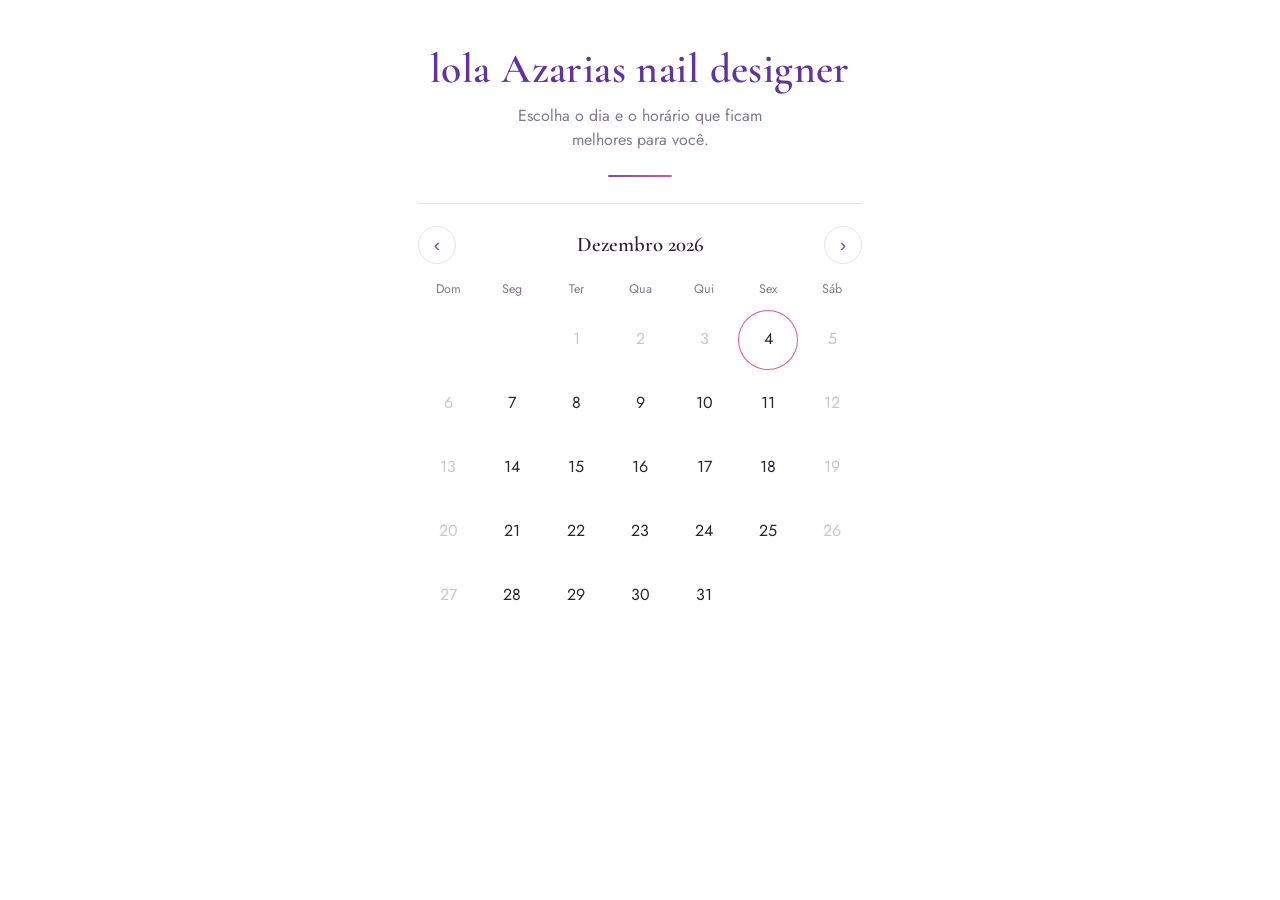
<file: index.html>
<!doctype html>
<html lang="pt-BR">
<head>
<meta charset="utf-8">
<meta name="viewport" content="width=device-width, initial-scale=1, viewport-fit=cover">
<title>Agendamento</title>
<link rel="preconnect" href="https://fonts.googleapis.com">
<link rel="preconnect" href="https://fonts.gstatic.com" crossorigin>
<link href="https://fonts.googleapis.com/css2?family=Cormorant+Garamond:wght@600&family=Jost:wght@400;500&display=swap" rel="stylesheet">
<link rel="stylesheet" href="style.css">
</head>
<body>
<main id="app"></main>
<script src="shared.js"></script>
<script>
document.title = CONFIG.NAME + " | Agendamento";
const S = Store.load();
const cal = { y: new Date().getFullYear(), m: new Date().getMonth() };
let sel = null, slot = null;
const app = document.getElementById("app");

// Dia clicável: de hoje em diante, com atendimento e não bloqueado pela admin.
// Hoje continua clicável: só os horários que já passaram ficam desativados.
function dayInfo(k) {
  const ok = k >= iso(new Date()) && allSlots(S, k).length > 0 && !S.blockedDays.includes(k);
  return { disabled: !ok };
}

function render() {
  let h = `<section class="hero"><h1>${CONFIG.NAME}</h1><p>Escolha o dia e o horário que ficam melhores para você.</p></section>`;
  h += `<section class="box">${calendarHTML(cal, sel, dayInfo)}</section>`;
  if (sel) {
    const slots = allSlots(S, sel);
    const anyFree = slots.some(s => slotState(S, sel, s) === "free");
    h += `<section class="box"><h2>${fdate(sel)}</h2>`;
    if (!anyFree) h += `<p class="mut" style="margin-bottom:12px">Não há horários disponíveis neste dia. Escolha outra data.</p>`;
    h += `<div class="chips">` + slots.map(s =>
      `<button class="chip ${s === slot ? "on" : ""}" ${slotState(S, sel, s) !== "free" ? "disabled" : ""} data-a="slot" data-v="${s}">${s}</button>`
    ).join("") + `</div>`;
    if (slot) {
      h += `<div class="form"><input id="nome" placeholder="Seu nome" autocomplete="name"><input id="tel" placeholder="Seu WhatsApp (opcional)" inputmode="tel" autocomplete="tel"><p id="err" class="err"></p><button class="btn" data-a="send">Solicitar ${slot} pelo WhatsApp</button><p class="mut">O horário fica reservado após a confirmação do pagamento.</p></div>`;
    }
    h += `</section>`;
  }
  app.innerHTML = h;
}

function send() {
  const nome = document.getElementById("nome").value.trim();
  const tel = document.getElementById("tel").value.trim();
  if (!nome) { document.getElementById("err").textContent = "Informe seu nome."; return; }
  const [y, m, d] = sel.split("-");
  const msg = `Olá! Sou ${nome}${tel ? " (" + tel + ")" : ""} e gostaria de agendar para ${d}/${m}/${y} às ${slot}.`;
  window.open(`https://wa.me/${CONFIG.WHATS}?text=${encodeURIComponent(msg)}`, "_blank", "noopener");
}

app.addEventListener("click", e => {
  const b = e.target.closest("[data-a]"); if (!b) return;
  const a = b.dataset.a;
  if (a === "prev") shiftMonth(cal, -1);
  else if (a === "next") shiftMonth(cal, 1);
  else if (a === "day") { sel = b.dataset.k; slot = null; }
  else if (a === "slot") slot = b.dataset.v;
  else if (a === "send") { send(); return; }
  render();
});
render();
</script>
</body>
</html>
</file>
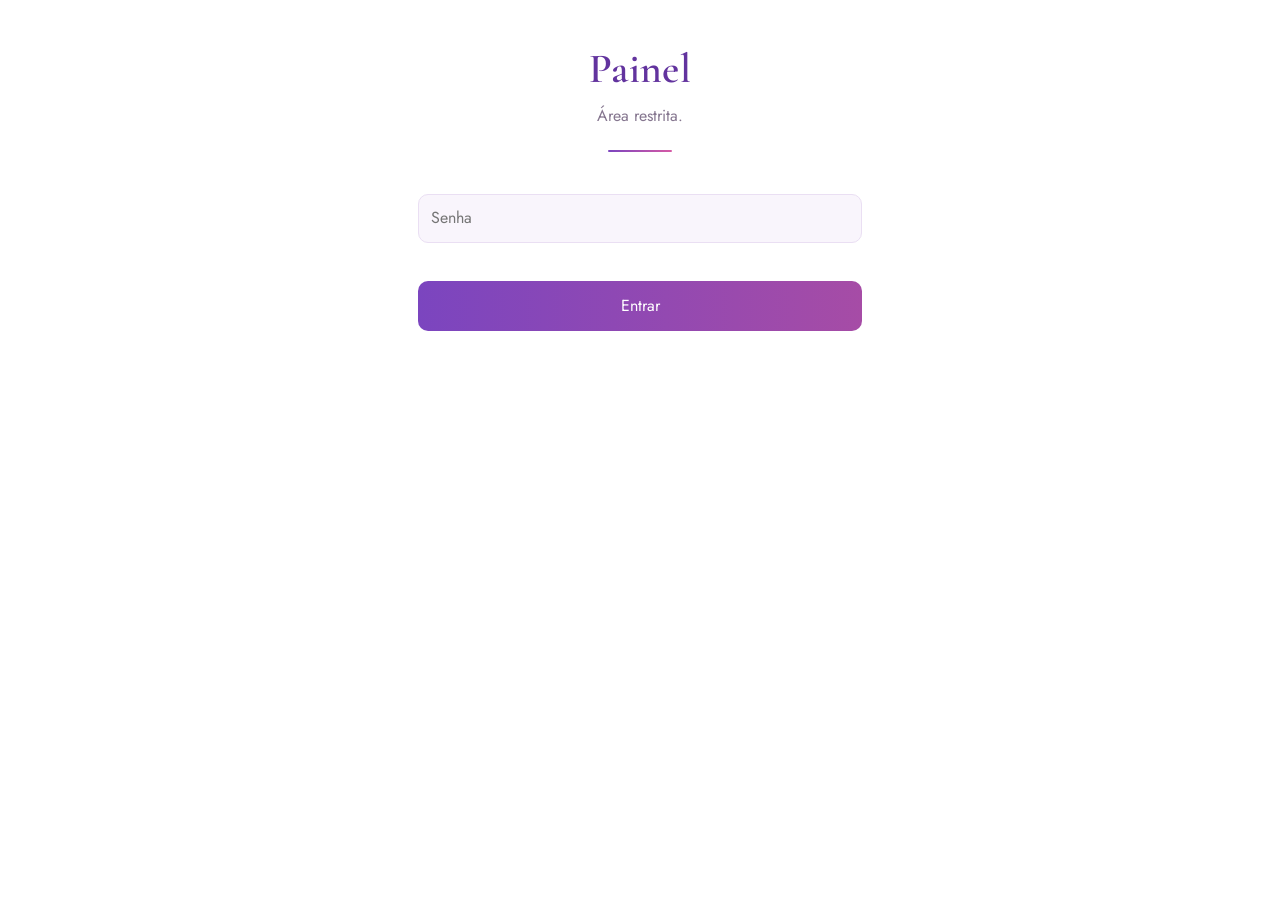
<file: admin/index.html>
<!doctype html>
<html lang="pt-BR">
<head>
<meta charset="utf-8">
<meta name="viewport" content="width=device-width, initial-scale=1, viewport-fit=cover">
<meta name="robots" content="noindex, nofollow">
<title>Painel</title>
<link rel="preconnect" href="https://fonts.googleapis.com">
<link rel="preconnect" href="https://fonts.gstatic.com" crossorigin>
<link href="https://fonts.googleapis.com/css2?family=Cormorant+Garamond:wght@600&family=Jost:wght@400;500&display=swap" rel="stylesheet">
<link rel="stylesheet" href="../style.css">
</head>
<body>
<main id="app"></main>
<script src="../shared.js"></script>
<script>
const S = Store.load();
const cal = { y: new Date().getFullYear(), m: new Date().getMonth() };
let sel = null;
let auth = false;
try { auth = sessionStorage.getItem("adm") === "1"; } catch (e) {}
const app = document.getElementById("app");

function dayInfo(k) {
  return { disabled: k < iso(new Date()), cls: S.blockedDays.includes(k) ? "blk" : "" };
}

function viewLogin() {
  return `<section class="hero"><h1>Painel</h1><p>Área restrita.</p></section><div class="form"><input id="pin" type="password" inputmode="numeric" placeholder="Senha" autocomplete="current-password"><p id="err" class="err"></p><button class="btn" data-a="login">Entrar</button></div>`;
}

function viewPanel() {
  let h = `<div class="row"><h2>${CONFIG.NAME}</h2><button class="btn ghost" data-a="logout">Sair</button></div>`;

  // 1) Horários semanais
  h += `<section class="box"><h2>Horários de atendimento</h2>`;
  for (let i = 0; i < 7; i++) {
    const w = S.weekly[i];
    h += `<div class="wk"><label><input type="checkbox" data-c="${i}.on" ${w.on ? "checked" : ""}>${DIAS[i]}</label>` +
      `<input type="time" data-c="${i}.start" value="${w.start}" ${w.on ? "" : "disabled"}>` +
      `<input type="time" data-c="${i}.end" value="${w.end}" ${w.on ? "" : "disabled"}></div>`;
  }
  h += `<p class="mut" style="margin:12px 0 6px">Duração de cada atendimento</p><select data-c="dur">` +
    [30, 45, 60, 90, 120].map(v => `<option value="${v}" ${v === S.duration ? "selected" : ""}>${v} minutos</option>`).join("") +
    `</select></section>`;

  // 2) Bloqueios
  h += `<section class="box"><h2>Bloquear dias e horários</h2><p class="mut" style="margin-bottom:12px">Escolha um dia. Quando confirmar o pagamento de uma cliente, bloqueie o horário dela aqui.</p>${calendarHTML(cal, sel, dayInfo)}</section>`;

  if (sel) {
    const dayBlk = S.blockedDays.includes(sel), slots = allSlots(S, sel);
    h += `<section class="box"><div class="row"><h2>${fdate(sel)}</h2><button class="btn ghost" data-a="blockday">${dayBlk ? "Liberar dia" : "Bloquear dia"}</button></div>`;
    if (slots.length) {
      h += `<div class="chips">` + slots.map(s => {
        const st = slotState(S, sel, s);
        return `<button class="chip ${st === "blocked" ? "blk" : ""}" data-a="blockslot" data-v="${s}">${s}</button>`;
      }).join("") + `</div><p class="mut" style="margin-top:12px">Horários riscados estão indisponíveis para as clientes. Toque para bloquear ou liberar.</p>`;
    } else {
      h += `<p class="mut">Sem atendimento neste dia da semana. Ative o dia em “Horários de atendimento”.</p>`;
    }
    h += `</section>`;
  }
  return h;
}

function render() { app.innerHTML = auth ? viewPanel() : viewLogin(); }

function toggleDay(k) {
  const i = S.blockedDays.indexOf(k);
  if (i >= 0) S.blockedDays.splice(i, 1); else S.blockedDays.push(k);
  Store.save(S);
}
function toggleSlot(k, s) {
  const a = S.blockedSlots[k] || (S.blockedSlots[k] = []), i = a.indexOf(s);
  if (i >= 0) a.splice(i, 1); else a.push(s);
  if (!a.length) delete S.blockedSlots[k];
  Store.save(S);
}

app.addEventListener("click", e => {
  const b = e.target.closest("[data-a]"); if (!b) return;
  const a = b.dataset.a;
  if (a === "login") {
    if (document.getElementById("pin").value !== CONFIG.PIN) { document.getElementById("err").textContent = "Senha incorreta."; return; }
    auth = true; try { sessionStorage.setItem("adm", "1"); } catch (x) {}
  }
  else if (a === "logout") { auth = false; sel = null; try { sessionStorage.removeItem("adm"); } catch (x) {} }
  else if (a === "prev") shiftMonth(cal, -1);
  else if (a === "next") shiftMonth(cal, 1);
  else if (a === "day") sel = b.dataset.k;
  else if (a === "blockday") toggleDay(sel);
  else if (a === "blockslot") toggleSlot(sel, b.dataset.v);
  render();
});

app.addEventListener("change", e => {
  const c = e.target.dataset.c; if (!c) return;
  if (c === "dur") S.duration = +e.target.value;
  else {
    const [w, f] = c.split(".");
    if (f === "on") S.weekly[w].on = e.target.checked; else S.weekly[w][f] = e.target.value;
  }
  Store.save(S); render();
});
render();
</script>
</body>
</html>
</file>
<file: style.css>
/* Visual — roxo, rosa e branco (usado pelo site e pelo /admin) */
:root{
  --bg:#ffffff;
  --soft:#f9f5fc;      /* fundo suave dos campos */
  --tx:#2d2238;        /* ameixa escuro do texto */
  --mut:#85768f;       /* texto secundário */
  --pri:#7b45bf;       /* roxo principal */
  --pri-d:#62339e;     /* roxo escuro (hover) */
  --pink:#d65aa5;      /* rosa de destaque */
  --line:#eadff3;      /* linhas finas */
  --off:#cdc3d6;       /* itens desativados */
  --bad:#b3261e;       /* bloqueado */
  color-scheme:light;
  box-sizing:border-box;
  padding-top:env(safe-area-inset-top,0px);
  padding-bottom:env(safe-area-inset-bottom,0px);
}
*{box-sizing:border-box}
html{-webkit-text-size-adjust:100%}
body{margin:0;background:var(--bg);color:var(--tx);font:16px/1.55 "Jost",system-ui,-apple-system,"Segoe UI",Roboto,sans-serif}
main{max-width:480px;margin:0 auto;padding:20px 18px 40px}
h1,h2{font-family:"Cormorant Garamond",Georgia,"Times New Roman",serif;font-weight:600;margin:0;letter-spacing:.01em}
h1{font-size:2.6rem;line-height:1.05;color:var(--pri-d)}
h2{font-size:1.35rem;margin-bottom:12px}
:focus-visible{outline:2px solid var(--pink);outline-offset:2px}

/* recepção */
.hero{text-align:center;padding:28px 0 26px}
.hero p{color:var(--mut);margin:12px auto 0;max-width:30ch}
.hero::after{content:"";display:block;width:64px;height:2px;border-radius:2px;background:linear-gradient(90deg,var(--pri),var(--pink));margin:22px auto 0}

/* blocos */
.box{border-top:1px solid var(--line);padding:22px 0}
.row{display:flex;gap:10px;align-items:center;justify-content:space-between;margin-bottom:12px}
.row h2{margin:0}

/* calendário */
.calhead{display:flex;align-items:center;justify-content:space-between;margin-bottom:10px}
.calhead strong{font-family:"Cormorant Garamond",Georgia,serif;font-size:1.3rem;font-weight:600}
.ic{border:1px solid var(--line);background:var(--bg);color:var(--pri);width:38px;height:38px;border-radius:50%;font-size:1.2rem;cursor:pointer}
.ic:hover{background:var(--soft)}
.grid{display:grid;grid-template-columns:repeat(7,1fr);gap:4px;text-align:center}
.dow{font-size:.78rem;color:var(--mut);padding:6px 0}
.day{aspect-ratio:1;border:0;border-radius:50%;background:none;color:var(--tx);font:inherit;cursor:pointer}
.day:hover:not(:disabled){background:var(--soft)}
.day:disabled{color:var(--off);cursor:default}
.day.today{box-shadow:inset 0 0 0 1px var(--pink)}
.day.blk{color:var(--bad);text-decoration:line-through}
.day.sel{background:var(--pri);color:#fff}

/* horários */
.chips{display:flex;flex-wrap:wrap;gap:8px}
.chip{border:1px solid var(--line);background:var(--bg);color:var(--tx);padding:9px 16px;border-radius:999px;font:inherit;cursor:pointer}
.chip:hover:not(:disabled){border-color:var(--pink)}
.chip.on{background:var(--pri);border-color:var(--pri);color:#fff}
.chip:disabled{color:var(--off);background:var(--soft);cursor:default;text-decoration:line-through}
.chip.blk{color:var(--bad);border-color:var(--bad);text-decoration:line-through}

/* formulários e botões */
.form{display:grid;gap:10px;margin-top:16px}
input,select{font:inherit;color:var(--tx);background:var(--soft);border:1px solid var(--line);border-radius:10px;padding:11px 12px;width:100%}
.btn{border:0;background:linear-gradient(90deg,var(--pri),#a64ca6);color:#fff;padding:13px;border-radius:10px;font:inherit;cursor:pointer}
.btn:hover{background:var(--pri-d)}
.btn.ghost{background:var(--soft);color:var(--tx);border:1px solid var(--line);padding:9px 14px}
.btn.ghost:hover{border-color:var(--pink)}
.mut{color:var(--mut);font-size:.88rem;margin:0}
.err{color:var(--bad);margin:0;min-height:1.2em;font-size:.9rem}

/* semana (admin) */
.wk{display:grid;grid-template-columns:70px 1fr 1fr;gap:8px;align-items:center;margin-bottom:8px}
.wk label{display:flex;gap:8px;align-items:center}
.wk input[type=checkbox]{width:auto;accent-color:var(--pri)}
</file>
